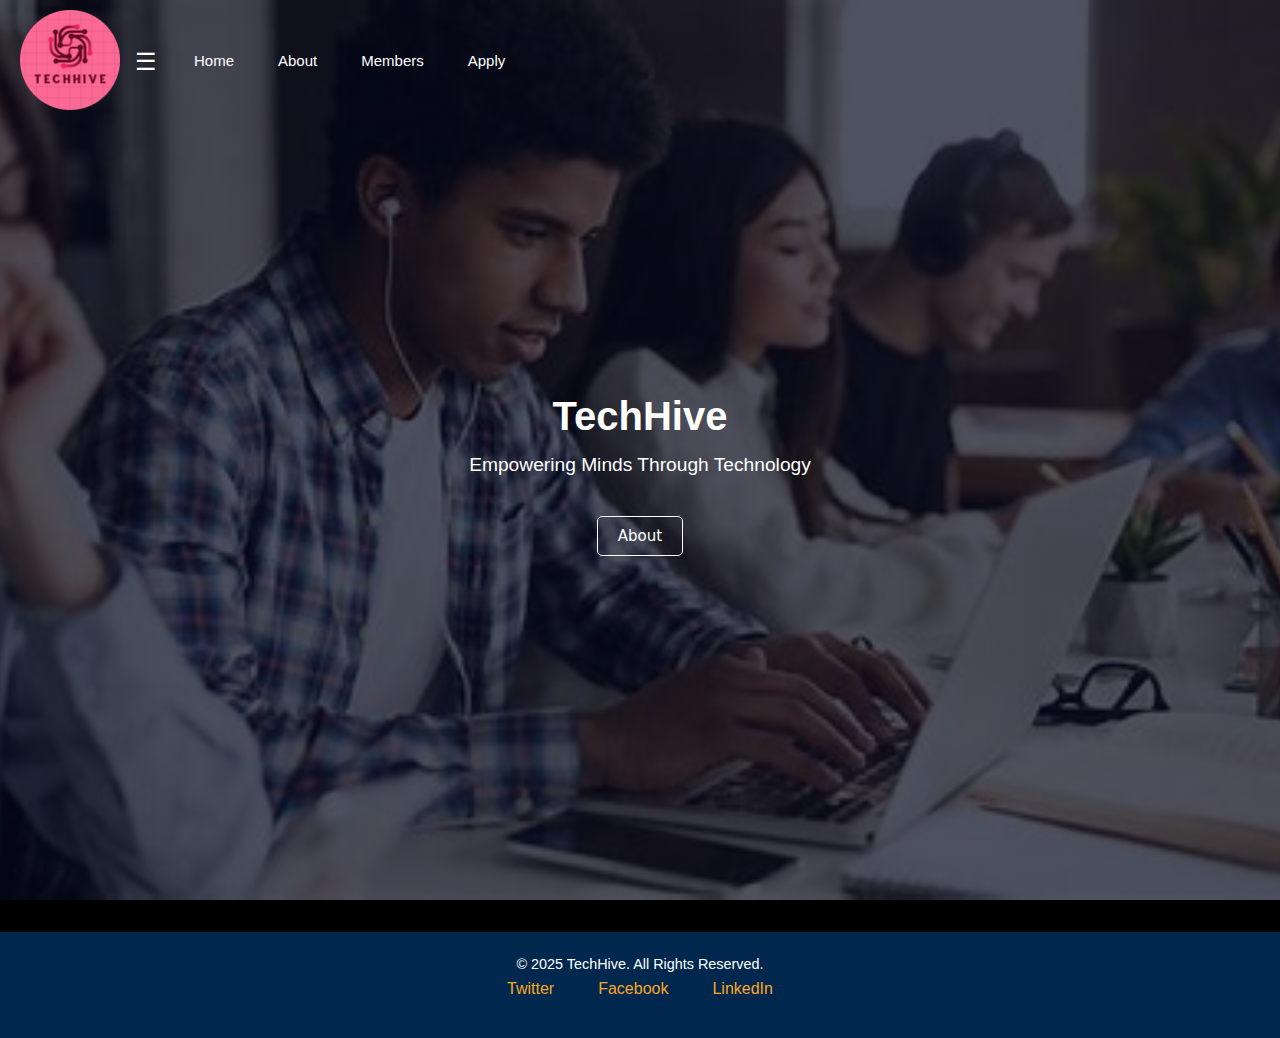
<file: TechHive/index.html>
<!DOCTYPE html>
<html lang="en">
  <head>
    <link rel="icon" type="image/x-icon" href="C:\Users\HP\Documents\Website Folder\destiny picture - Copy.ico" />
    <meta charset="UTF-8" />
    <meta name="viewport" content="width=device-width, initial-scale=1.0" />
    <link rel="stylesheet" href="styles.css" />
    <script src="script.js"></script>
    <title>Home-TechHive</title>
    <style>
      /* Basic Styles */
      body {
        font-family: Arial, sans-serif;
        margin: 0;
        padding: 0;
      }
      nav {
        display: flex;
        justify-content: space-between;
        align-items: left;
        
        padding: 10px 20px;
        color: #fff;
      }
      nav .logo {
        font-size: 20px;
      }
      nav ul {
        list-style: none;
        display: flex;
        margin: 0;
        padding: 0;
      }
      nav ul li {
        margin: 0 10px;
      }
      nav ul li a {
        color: #fff;
        text-decoration: none;
      }
      nav button {
        background-color: transparent;
        border: none;
        color: #fff;
        font-size: 24px;
        cursor: pointer;
        transition: transform 0.3s ease;
      }
      nav button.open {
        transform: rotate(90deg); /* Change the style when open */
      }
      .text-box {
        text-align: center;
        margin: 20px auto;
      }
      .text-box h1 {
        font-size: 2.5em;
      }
      .text-box p {
        font-size: 1.2em;
      }
      .text-box .h-btn {
        display: inline-block;
        padding: 10px 20px;
        
        color: #fff;
        text-decoration: none;
        border-radius: 5px;
      }
      footer {
        background-color: #333;
        color: #fff;
        text-align: center;
        padding: 10px 0;
      }
      footer ul {
        list-style: none;
        display: flex;
        justify-content: center;
        padding: 0;
      }
      footer ul li {
        margin: 0 10px;
      }
      footer ul li a {
        color: #fff;
        text-decoration: none;
      }

      /* Responsive Design */
      /* Mobile View */
      @media (max-width: 768px) {
        nav ul {
          flex-direction: column;
          display: none; /* Initially hidden */
        }
        nav ul.show {
          display: flex; /* Show on click */
        }
        .text-box h1 {
          font-size: 2em; /* Adjust font size for smaller screens */
        }
        .text-box p {
          font-size: 1em;
        }
      }

      /* Tablet View */
      @media (min-width: 769px) and (max-width: 1024px) {
        body {
          font-size: 18px; /* Adjust font size for tablets */
        }
        nav ul {
          flex-direction: row; /* Maintain horizontal menu layout */
          display: flex; /* Ensure menu remains visible on tablets */
        }
        .text-box h1 {
          font-size: 2.2em;
        }
        .text-box p {
          font-size: 1.1em;
        }
      }
    </style>
  </head>
  <body>
    <section class="header">
      <nav>
        <a href="index.html">
          <img width="100px" src="images/logo-modified.png" />
        </a>
        <button id="toggleButton" onclick="toggleMenu()">☰</button>
        <div class="nav-links">
          <ul id="menu">
            <li><a href="index.html">Home</a></li>
            <li><a href="#">About</a></li>
            <li><a href="members.html">Members</a></li>
            <li><a href="">Apply</a></li>
          </ul>
        </div>
      </nav>
      <div class="text-box">
        <h1>TechHive</h1>
        <p>Empowering Minds Through Technology</p>
        <a href="" class="h-btn">About</a>
      </div>
    </section>
    <footer class="footer">
      <div class="footer-content">
        <p>&copy; 2025 TechHive. All Rights Reserved.</p>
        <ul class="social-links">
          <li><a href="https://twitter.com/TechHive" target="_blank">Twitter</a></li>
          <li><a href="https://facebook.com/TechHive" target="_blank">Facebook</a></li>
          <li><a href="https://linkedin.com/company/TechHive" target="_blank">LinkedIn</a></li>
        </ul>
      </div>
    </footer>
  </body>
</html>
</file>
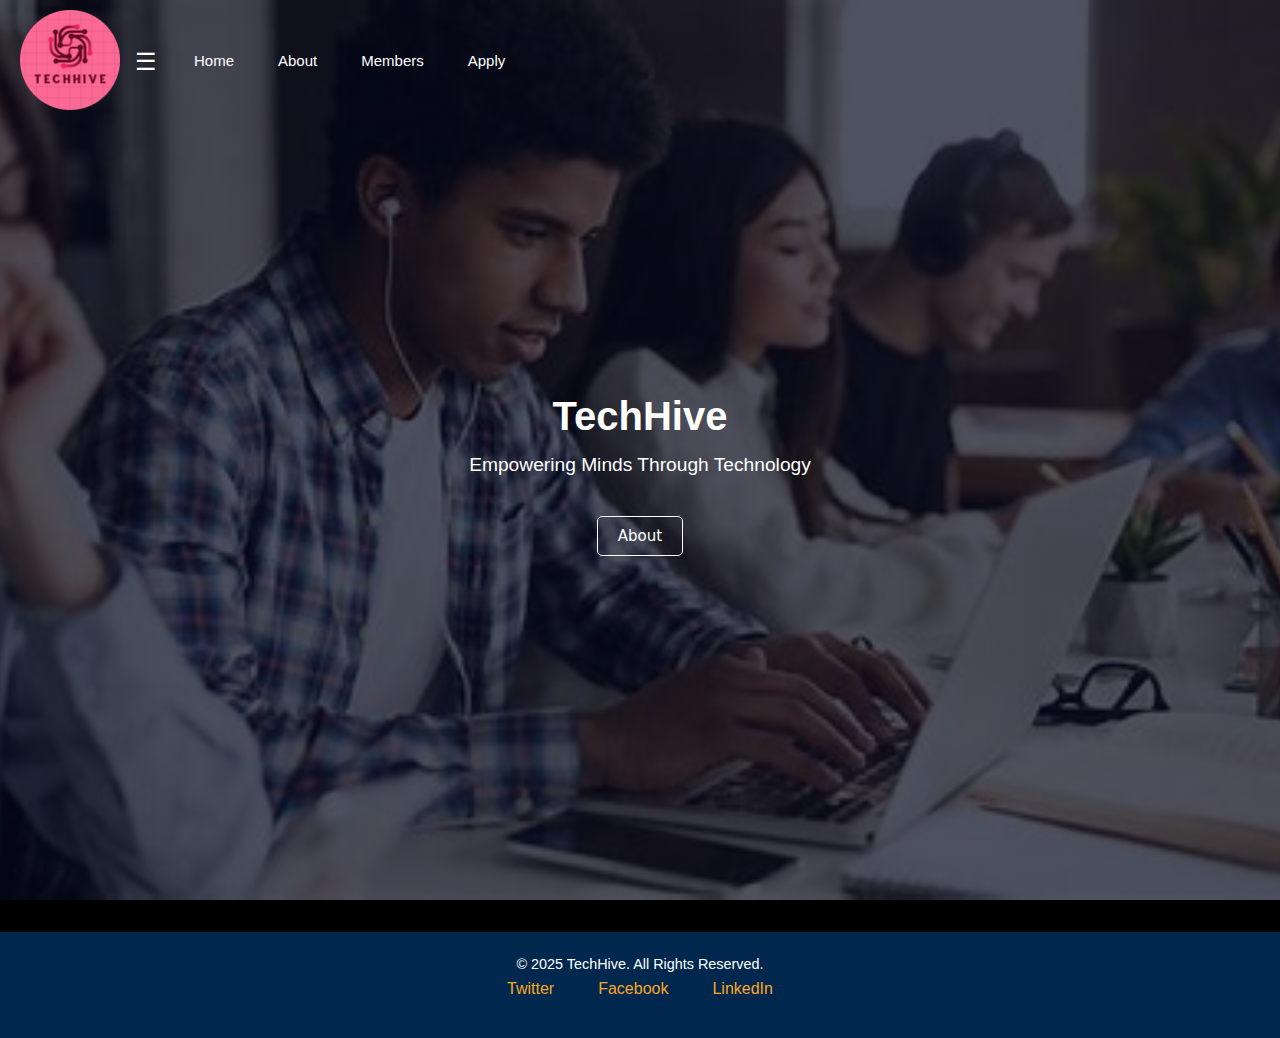
<file: TechHive/bla.html>
<!DOCTYPE html>
<html lang="en">
  <head>
    <link rel="icon" type="image/x-icon" href="C:\Users\HP\Documents\Website Folder\destiny picture - Copy.ico" />
    <meta charset="UTF-8" />
    <meta name="viewport" content="width=device-width, initial-scale=1.0" />
    <link rel="stylesheet" href="styles.css" />
    <script src="script.js"></script>
    <title>Home-TechHive</title>
    <style>
      /* Basic Styles */
      body {
        font-family: Arial, sans-serif;
        margin: 0;
        padding: 0;
      }
      nav {
        display: flex;
        justify-content: space-between;
        align-items: left;
        
        padding: 10px 20px;
        color: #fff;
      }
      nav .logo {
        font-size: 20px;
      }
      nav ul {
        list-style: none;
        display: flex;
        margin: 0;
        padding: 0;
      }
      nav ul li {
        margin: 0 10px;
      }
      nav ul li a {
        color: #fff;
        text-decoration: none;
      }
      nav button {
        background-color: transparent;
        border: none;
        color: #fff;
        font-size: 24px;
        cursor: pointer;
        transition: transform 0.3s ease;
      }
      nav button.open {
        transform: rotate(90deg); /* Change the style when open */
      }
      .text-box {
        text-align: center;
        margin: 20px auto;
      }
      .text-box h1 {
        font-size: 2.5em;
      }
      .text-box p {
        font-size: 1.2em;
      }
      .text-box .h-btn {
        display: inline-block;
        padding: 10px 20px;
        
        color: #fff;
        text-decoration: none;
        border-radius: 5px;
      }
      footer {
        background-color: #333;
        color: #fff;
        text-align: center;
        padding: 10px 0;
      }
      footer ul {
        list-style: none;
        display: flex;
        justify-content: center;
        padding: 0;
      }
      footer ul li {
        margin: 0 10px;
      }
      footer ul li a {
        color: #fff;
        text-decoration: none;
      }

      /* Responsive Design */
      /* Mobile View */
      @media (max-width: 768px) {
        nav ul {
          flex-direction: column;
          display: none; /* Initially hidden */
        }
        nav ul.show {
          display: flex; /* Show on click */
        }
        .text-box h1 {
          font-size: 2em; /* Adjust font size for smaller screens */
        }
        .text-box p {
          font-size: 1em;
        }
      }

      /* Tablet View */
      @media (min-width: 769px) and (max-width: 1024px) {
        body {
          font-size: 18px; /* Adjust font size for tablets */
        }
        nav ul {
          flex-direction: row; /* Maintain horizontal menu layout */
          display: flex; /* Ensure menu remains visible on tablets */
        }
        .text-box h1 {
          font-size: 2.2em;
        }
        .text-box p {
          font-size: 1.1em;
        }
      }
    </style>
  </head>
  <body>
    <section class="header">
      <nav>
        <a href="index.html">
          <img width="100px" src="images/logo-modified.png" />
        </a>
        <button id="toggleButton" onclick="toggleMenu()">☰</button>
        <div class="nav-links">
          <ul id="menu">
            <li><a href="">Home</a></li>
            <li><a href="#">About</a></li>
            <li><a href="members.html">Members</a></li>
            <li><a href="">Apply</a></li>
          </ul>
        </div>
      </nav>
      <div class="text-box">
        <h1>TechHive</h1>
        <p>Empowering Minds Through Technology</p>
        <a href="About - Destiny.html" class="h-btn">About</a>
      </div>
    </section>
    <footer class="footer">
      <div class="footer-content">
        <p>&copy; 2025 TechHive. All Rights Reserved.</p>
        <ul class="social-links">
          <li><a href="https://twitter.com/TechHive" target="_blank">Twitter</a></li>
          <li><a href="https://facebook.com/TechHive" target="_blank">Facebook</a></li>
          <li><a href="https://linkedin.com/company/TechHive" target="_blank">LinkedIn</a></li>
        </ul>
      </div>
    </footer>
  </body>
</html>
</file>
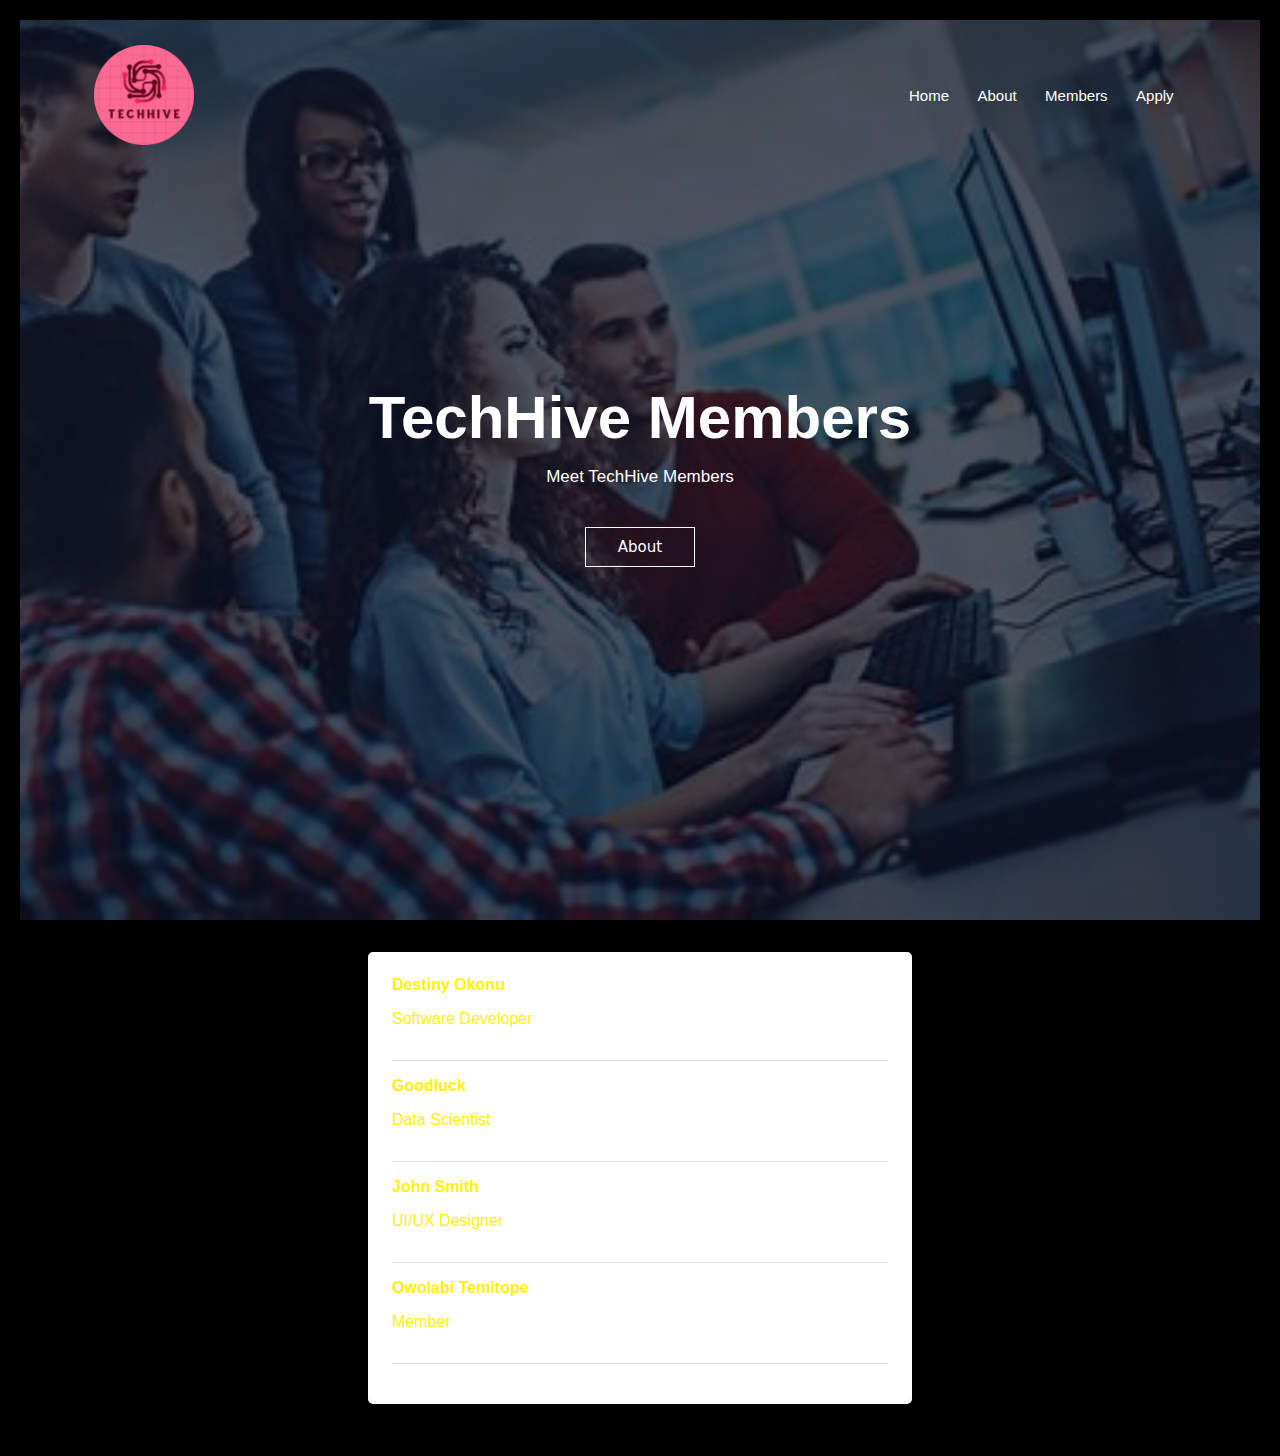
<file: TechHive/members.html>
<!DOCTYPE html>
<html lang="en">
<head>
    <meta charset="UTF-8">
    <meta name="viewport" content="width=device-width, initial-scale=1.0">
    <title>TechHive Members</title>
    <link rel="stylesheet" href="style.css" />
    <style>
        .container {
            margin: 2rem auto;
            max-width: 800px;
            background: #fff;
            border-radius: 5px;
            padding: 1.5rem;
            box-shadow: 0 2px 5px rgba(0, 0, 0, 0.1);
        }
        .member {
            display: flex;
            align-items: center;
            margin-bottom: 1rem;
            border-bottom: 1px solid #ddd;
            padding-bottom: 1rem;
        }
        .member img {
            border-radius: 50%;
            width: 60px;
            height: 60px;
            margin-right: 1rem;
        }
        .member-info {
            font-size: 1rem;
        }
        .member-info h4 {
            margin: 0;
        }
        .contact {
            font-size: 0.9rem;
            color: #555;
        }

    </style>
</head>
<title>Home-TechHive</title>
  </head>
  <body>
    <section class="header">
      <nav>
        <a href="index.html"
          ><img
            width="100px"
            src="images/logo-modified.png"
        /></a>
        <div class="nav-links">
          <ul>
            <li><a href="index.html">Home</a></li>
            <li><a href="#">About</a></li>
            <li><a href="members.html">Members</a></li>
            <li><a href="">Apply</a></li>
          </ul>
        </div>
      </nav>
      <div class="text-box">
        <h1>TechHive Members</h1>
        <p>Meet TechHive Members</p>
        <a href="About - Destiny.html" class="h-btn">About</a>
      </div>
    </section>  
    <div class="container">
        <div class="member">
            <div class="member-info">
                <h4>Destiny Okonu</h4>
                <p>Software Developer</p>
            </div>
        </div>
        <div class="member">
            <div class="member-info">
                <h4>Goodluck</h4>
                <p>Data Scientist</p>
            </div>
        </div>
        <div class="member">
            <div class="member-info">
                <h4>John Smith</h4>
                <p>UI/UX Designer</p>
            </div>
        </div>
        <div class="member">
            <div class="member-info">
                <h4>Owolabi Temitope</h4>
                <p>Member</p>
            </div>
        </div>
    </div>
</body>
</html>
</file>
<file: TechHive/styles.css>
body {
  font-family: Arial, sans-serif;
  background-color: #000000;
  margin: 0;
  padding: 20px;
}
/* ========= Header Section ============ */

.header {
  min-height: 100vh;
  width: 100%;
  background-image: linear-gradient(rgba(4, 9, 30, 0.7), rgba(4, 9, 30, 0.7)),
    url(images/logo.jpg);
  background-position: center;
  background-size: cover;
  position: relative;
}
nav {
  display: flex;
  padding: 2% 6%;
  justify-content: space-between;
  align-items: center;
}
nav image {
  width: 50px;
  border-radius: 50px;
}
.nav-links {
  flex: 1;
  text-align: right;
}
.nav-links ul li {
  list-style: none;
  display: inline-block;
  padding: 8px 12px;
}
.nav-links ul li a {
  color: #fff;
  text-decoration: none;
  font-size: 15px;
}
.nav-links ul li::after {
  content: "";
  width: 0%;
  height: 2px;
  background: #000000;
  display: block;
  margin: auto;
  transition: 0.5s;
}
.nav-links ul li:hover::after {
  width: 100%;
}
.text-box {
  width: 90%;
  color: #fff;
  position: absolute;
  top: 50%;
  left: 50%;
  transform: translate(-50%, -50%);
  text-align: center;
  font-family: "Franklin Gothic Medium", "Arial Narrow", Arial, sans-serif;
}
.text-box h1 {
  font-size: 60px;
  margin: 5px;
  padding: 5px;
  color: #fff;
}
.text-box p {
  margin: 10px 0 40px;
  font-size: 17px;
}
.h-btn {
  display: inline-block;
  text-decoration: none;
  color: #fff;
  border: 1px solid #fff;
  padding: 10px 32px;
  font-size: 15px;
  background: transparent;
  position: relative;
  cursor: pointer;
  font-family: system-ui, -apple-system, BlinkMacSystemFont, "Segoe UI", Roboto,
    Oxygen, Ubuntu, Cantarell, "Open Sans", "Helvetica Neue", sans-serif;
}
.h-btn:hover {
  border: 1px solid #f44336;
  background: #f44336;
  transition: 1s;
}
nav .fa {
  display: none;
}
@media (max-width: 700px) {
  .text-box h1 {
    font-size: 25px;
  }
  .nav-links ul li {
    display: block;
  }
  .nav-links {
    position: absolute;
    background: #f44336;
    height: 100vh;
    width: 200px;
    top: 0;
    right: -200px;
    text-align: left;
    z-index: 2;
    transition: 1s;
  }
  nav .fa {
    display: block;
    color: #fff;
    margin: 10px;
    font-size: 22px;
    cursor: pointer;
  }
  .nav-links ul {
    padding: 30px;
  }
}

/* ========= Header Section End ============ */

h1 {
  color: #333;
}

form {
  background: #fff;
  padding: 20px;
  border-radius: 5px;
  box-shadow: 0 2px 10px rgba(0, 0, 0, 0.1);
  margin-bottom: 20px;
}

label {
  display: block;
  margin: 10px 0 5px;
}

input {
  width: 100%;
  padding: 8px;
  margin-bottom: 10px;
  border: 1px solid #ccc;
  border-radius: 4px;
}

button {
  background-color: #28a745;
  color: white;
  padding: 10px 15px;
  border: none;
  border-radius: 5px;
  cursor: pointer;
}

button:hover {
  background-color: #218838;
}

table {
  width: 100%;
  border-collapse: collapse;
}

th,
td {
  border: 1px solid #ddd;
  padding: 8px;
  text-align: left;
}

th {
  background-color: #007bff;
  color: white;
}

.container {
  width: 40%;
  text-align: left;
  font-size: 20px;
  color: rgb(255, 242, 0);
  background: #292727;
  transition-duration: 0.5s;
  content: "";
  display: block;
  }
  .footer {
    background-color: #00274d;
    color: #fff;
    text-align: center;
    padding: 1.5rem 0;
    margin-top: 2rem;
}

.footer-content p {
    margin: 0;
    font-size: 0.9rem;
}

.social-links {
    list-style: none;
    padding: 0;
    display: flex;
    justify-content: center;
    gap: 1.5rem;
    margin-top: 0.5rem;
}

.social-links a {
    text-decoration: none;
    color: #f9a826;
    font-size: 1rem;
    transition: color 0.3s ease;
}

.social-links a:hover {
    color: #fff;
}
</file>
<file: TechHive/style.css>
body {
  font-family: Arial, sans-serif;
  background-color: #000000;
  margin: 0;
  padding: 20px;
}
/* ========= Header Section ============ */

.header {
  min-height: 100vh;
  width: 100%;
  background-image: linear-gradient(rgba(4, 9, 30, 0.7), rgba(4, 9, 30, 0.7)),
    url(images/members.jpg);
  background-position: center;
  background-size: cover;
  position: relative;
}
nav {
  display: flex;
  padding: 2% 6%;
  justify-content: space-between;
  align-items: center;
}
nav image {
  width: 50px;
  border-radius: 50px;
}
.nav-links {
  flex: 1;
  text-align: right;
}
.nav-links ul li {
  list-style: none;
  display: inline-block;
  padding: 8px 12px;
}
.nav-links ul li a {
  color: #fff;
  text-decoration: none;
  font-size: 15px;
}
.nav-links ul li::after {
  content: "";
  width: 0%;
  height: 2px;
  background: #000000;
  display: block;
  margin: auto;
  transition: 0.5s;
}
.nav-links ul li:hover::after {
  width: 100%;
}
.text-box {
  width: 90%;
  color: #fff;
  position: absolute;
  top: 50%;
  left: 50%;
  transform: translate(-50%, -50%);
  text-align: center;
  font-family: "Franklin Gothic Medium", "Arial Narrow", Arial, sans-serif;
}
.text-box h1 {
  font-size: 60px;
  margin: 5px;
  padding: 5px;
  color: #fff;
}
.text-box p {
  margin: 10px 0 40px;
  font-size: 17px;
}
.h-btn {
  display: inline-block;
  text-decoration: none;
  color: #fff;
  border: 1px solid #fff;
  padding: 10px 32px;
  font-size: 15px;
  background: transparent;
  position: relative;
  cursor: pointer;
  font-family: system-ui, -apple-system, BlinkMacSystemFont, "Segoe UI", Roboto,
    Oxygen, Ubuntu, Cantarell, "Open Sans", "Helvetica Neue", sans-serif;
}
.h-btn:hover {
  border: 1px solid #f44336;
  background: #f44336;
  transition: 1s;
}
nav .fa {
  display: none;
}
@media (max-width: 700px) {
  .text-box h1 {
    font-size: 25px;
  }
  .nav-links ul li {
    display: block;
  }
  .nav-links {
    position: absolute;
    background: #f44336;
    height: 100vh;
    width: 200px;
    top: 0;
    right: -200px;
    text-align: left;
    z-index: 2;
    transition: 1s;
  }
  nav .fa {
    display: block;
    color: #fff;
    margin: 10px;
    font-size: 22px;
    cursor: pointer;
  }
  .nav-links ul {
    padding: 30px;
  }
}

/* ========= Header Section End ============ */

h1 {
  color: #333;
}

form {
  background: #fff;
  padding: 20px;
  border-radius: 5px;
  box-shadow: 0 2px 10px rgba(0, 0, 0, 0.1);
  margin-bottom: 20px;
}

label {
  display: block;
  margin: 10px 0 5px;
}

input {
  width: 100%;
  padding: 8px;
  margin-bottom: 10px;
  border: 1px solid #ccc;
  border-radius: 4px;
}

button {
  background-color: #28a745;
  color: white;
  padding: 10px 15px;
  border: none;
  border-radius: 5px;
  cursor: pointer;
}

button:hover {
  background-color: #218838;
}

table {
  width: 100%;
  border-collapse: collapse;
}

th,
td {
  border: 1px solid #ddd;
  padding: 8px;
  text-align: left;
}

th {
  background-color: #007bff;
  color: white;
}

.container {
  width: 40%;
  text-align: left;
  font-size: 20px;
  color: rgb(255, 242, 0);
  background: #292727;
  transition-duration: 0.5s;
  content: "";
  display: block;
  }
  .footer {
    background-color: #00274d;
    color: #fff;
    text-align: center;
    padding: 1.5rem 0;
    margin-top: 2rem;
}

.footer-content p {
    margin: 0;
    font-size: 0.9rem;
}

.social-links {
    list-style: none;
    padding: 0;
    display: flex;
    justify-content: center;
    gap: 1.5rem;
    margin-top: 0.5rem;
}

.social-links a {
    text-decoration: none;
    color: #f9a826;
    font-size: 1rem;
    transition: color 0.3s ease;
}

.social-links a:hover {
    color: #fff;
}
</file>
